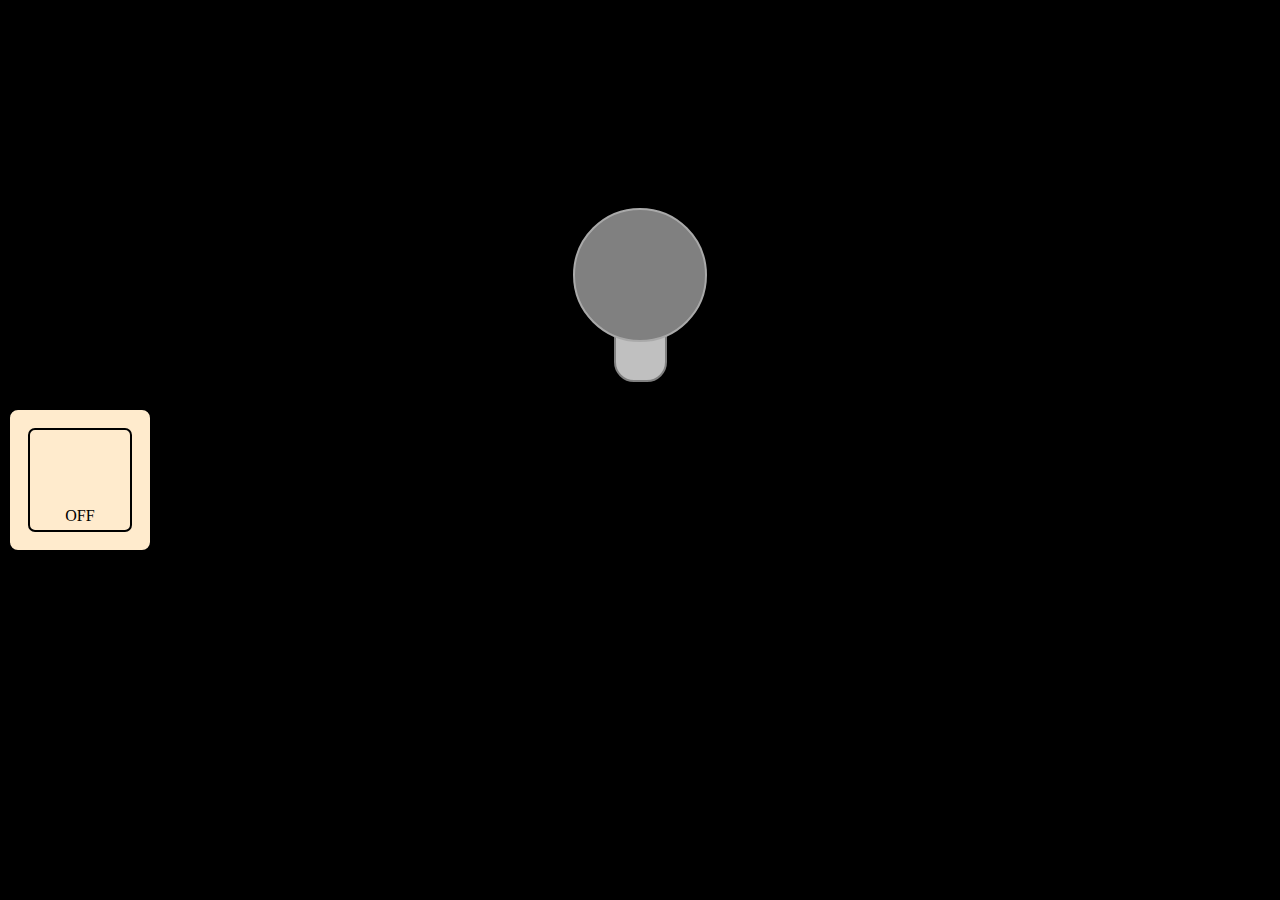
<file: index.html>
<!DOCTYPE html>
<html lang="en">

<head>
    <meta charset="UTF-8">
    <meta name="viewport" content="width=device-width, initial-scale=1.0">
    <title>Document</title>
    <link rel="stylesheet" href="styles.css"/>
</head>

<body>
    <div id="app"></div>
    <script src="script.js"></script>
</body>

</html>
</file>
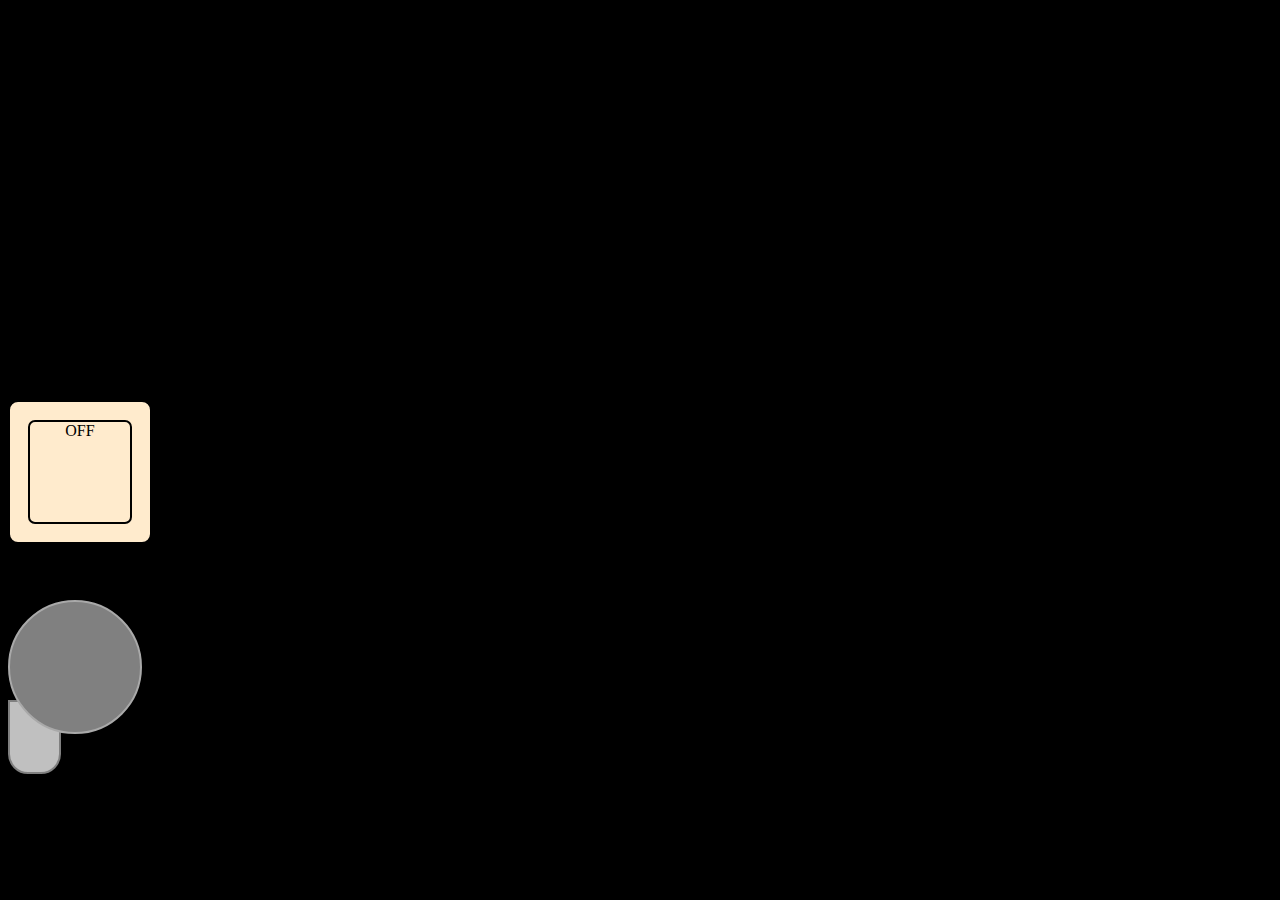
<file: indexold.html>
<!DOCTYPE html>
<html lang="en">

<head>
    <meta charset="UTF-8">
    <meta name="viewport" content="width=device-width, initial-scale=1.0">
    <title>Document</title>
    <link rel="stylesheet" href="styles.css"/>
</head>

<body id="body">
    <div id="lys">
        <div class="sokkel"></div>
        <div id="bulb" class="bulb"></div>
    </div>
    <div class="bryter">
        <div class="knapp" onclick="toggleLights()">
            <div id="on"></div>
            <div id="off">OFF</div>
        </div>
    </div>
    <script src="script.js"></script>
</body>

</html>
</file>
<file: styles.css>
.lys {
    position: relative;
    display: flex;
    flex-direction: column;
    align-items: center;
}

.sokkel {
    position: absolute;
    padding: 20px 12px;
    margin-top: 300px;
    height: 30px;
    width: 25px;
    background-color: silver;
    border: 2px solid gray;
    border-bottom-left-radius: 20px;
    border-bottom-right-radius: 20px;
}

.bulb {
    margin-top: 200px;
    width: 130px;
    height: 130px;
    border-radius: 50%;
    background-color: grey;
    border: 2px solid darkgray;
    position: absolute;
}

.bryter {
    background-color: blanchedalmond;
    display: flex;
    align-items: center;
    justify-content: center;
    margin-top: 400px;
    border: 2px solid black;
    width: 140px;
    height: 140px;
    border-radius: 10px;
}

.knapp {
    text-align: center;
    border: 2px solid black;
    width: 100px;
    height: 100px;
    cursor: pointer;
    border-radius: 7px;
}

.on {
    margin-top: 5px;
}

body {
    background-color: black;
}
</file>
